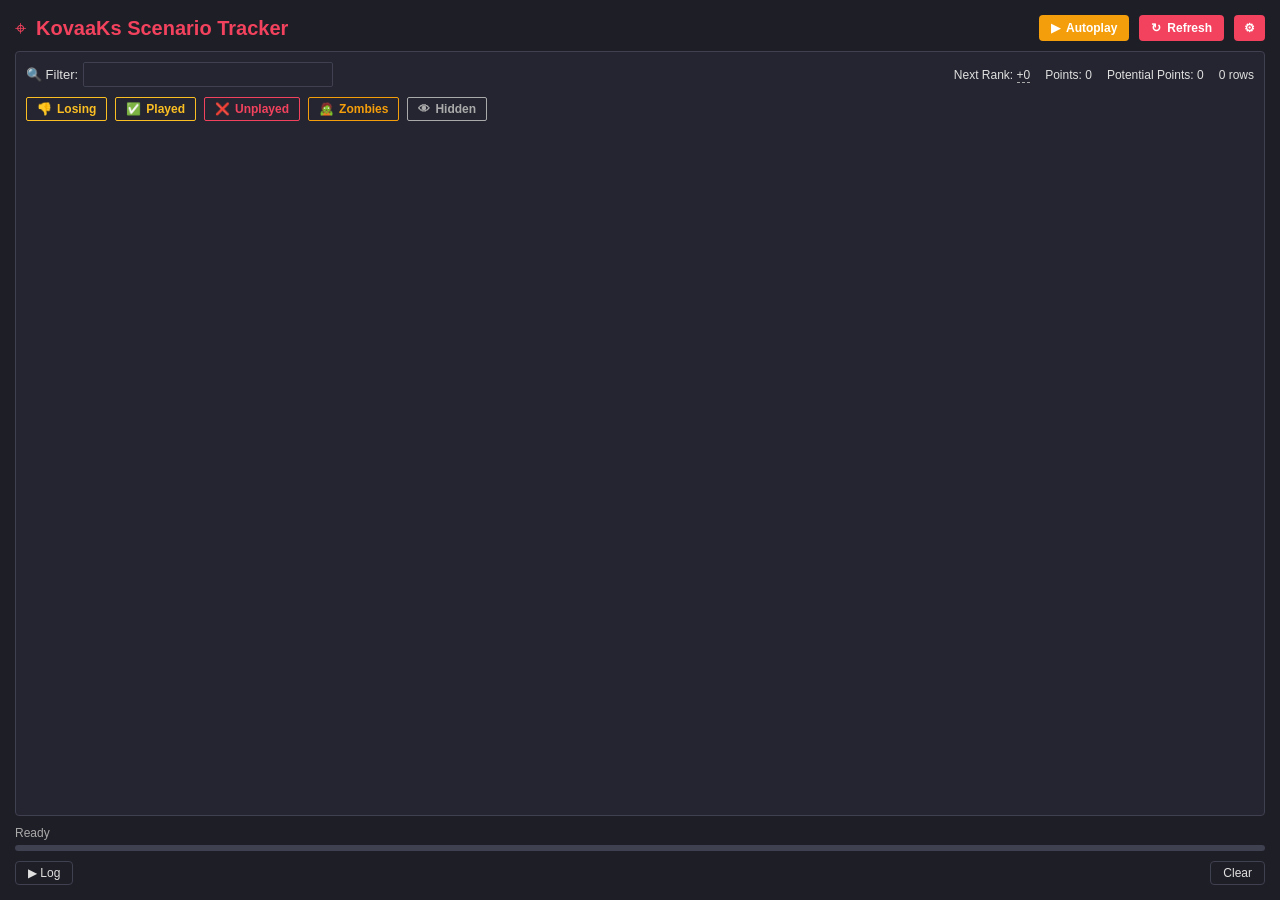
<file: web/index.html>
<!DOCTYPE html>
<html lang="en">
<head>
    <meta charset="UTF-8">
    <meta name="viewport" content="width=device-width, initial-scale=1.0">
    <title>KovaaK's Scenario Tracker</title>
    <link rel="stylesheet" href="style.css">
</head>
<body>
    <div id="app">
        <header class="header">
            <div class="header-left">
                <div class="logo">⌖</div>
                <h1>KovaaKs Scenario Tracker</h1>
            </div>
            <div class="header-right">
                <button id="btn-autoplay" class="action-btn autoplay-btn">
                    <span class="icon">▶</span> Autoplay
                </button>
                <button id="btn-fetch" class="action-btn fetch-btn">
                    <span class="icon">↻</span> Refresh
                </button>
                <button id="btn-stop-fetch" class="action-btn stop-fetch-btn" style="display: none;">
                    <span class="icon">■</span> Stop
                </button>
                <button id="btn-settings" class="action-btn settings-btn">
                    <span class="icon">⚙</span>
                </button>
            </div>
        </header>

        <main class="main-content">
            <div class="top-bar">
                <div class="search-container">
                    <label for="search-input"><span class="icon">🔍</span> Filter:</label>
                    <input type="text" id="search-input">
                </div>
                <div class="stats-container">
                    <span class="tooltip-container">
                        Next Rank: <span id="stat-next-rank" class="tooltip-trigger">+0</span>
                        <span class="tooltip-content" id="next-rank-tooltip">
                            <div class="tooltip-row"><strong>Live Gap to Target:</strong> <span id="stat-live-gap">Loading...</span></div>
                            <div class="tooltip-row"><strong>Scenarios to Next:</strong> <span id="stat-scenarios-left">Loading...</span></div>
                            <div class="tooltip-row"><strong>Current Avg Percentile:</strong> <span id="stat-current-pct">Loading...</span></div>
                            <div class="tooltip-row"><strong>Required Avg Percentile:</strong> <span id="stat-required-pct">Loading...</span></div>
                        </span>
                    </span>
                    <span>Points: <span id="stat-points">0</span></span>
                    <span>Potential Points: <span id="stat-potential">0</span></span>
                    <span id="stat-rows">0 rows</span>
                </div>
            </div>

            <div class="filter-bar">
                <div class="filter-toggles">
                    <button class="toggle-btn" data-filter="losing" id="toggle-losing">
                        <span class="icon">👎</span> Losing
                    </button>
                    <button class="toggle-btn" data-filter="me" id="toggle-me">
                        <span class="icon">✅</span> Played
                    </button>
                    <button class="toggle-btn unplayed" data-filter="unplayed" id="toggle-unplayed">
                        <span class="icon">❌</span> Unplayed
                    </button>
                    <button class="toggle-btn" data-filter="zombies" id="toggle-zombies">
                        <span class="icon">🧟</span> Zombies
                    </button>
                    <button class="toggle-btn" data-filter="hidden" id="toggle-hidden">
                        <span class="icon">👁</span> Hidden
                    </button>
                </div>
            </div>

            <div class="table-container">
                <table id="data-table">
                    <thead>
                        <tr>
                            <!-- Headers dynamically generated in JS -->
                        </tr>
                    </thead>
                    <tbody>
                        <!-- Rows dynamically generated in JS -->
                    </tbody>
                </table>
            </div>
        </main>
        
        <div id="credential-notice" role="status" style="display: none; padding: 10px 20px; color: var(--text-secondary); font-size: 12px;"></div>
        <div id="status-bar" class="status-bar">
            <div id="status-text">Ready</div>
            <div class="progress-container">
                <div id="progress-bar" class="progress-bar"></div>
            </div>
        </div>
        
        <div id="log-panel" class="log-panel" style="display: none;">
            <pre id="log-content"></pre>
        </div>
        
        <div class="bottom-bar">
            <button id="btn-log" class="bottom-btn"><span class="icon">▶</span> Log</button>
            <button id="btn-clear" class="bottom-btn right-align">Clear</button>
        </div>
        <div id="login-modal" class="modal" style="display: none;">
            <div class="modal-content">
                <h2>KovaaK's Login</h2>
                <div class="form-group">
                    <label>Username</label>
                    <input type="text" id="login-username">
                </div>
                <div class="form-group">
                    <label>Password</label>
                    <div class="password-wrapper">
                        <input type="password" id="login-password" autocomplete="off" aria-describedby="login-credential-message">
                        <button type="button" class="password-toggle-btn" id="login-show-password" title="Show Password" tabindex="-1">
                            <svg class="eye-show" viewBox="0 0 24 24" fill="none" stroke="currentColor" stroke-width="2" stroke-linecap="round" stroke-linejoin="round">
                                <path d="M1 12s4-8 11-8 11 8 11 8-4 8-11 8-11-8-11-8z"></path>
                                <circle cx="12" cy="12" r="3"></circle>
                            </svg>
                            <svg class="eye-hide" viewBox="0 0 24 24" fill="none" stroke="currentColor" stroke-width="2" stroke-linecap="round" stroke-linejoin="round" style="display: none;">
                                <path d="M17.94 17.94A10.07 10.07 0 0 1 12 20c-7 0-11-8-11-8a18.45 18.45 0 0 1 5.06-5.94M9.9 4.24A9.12 9.12 0 0 1 12 4c7 0 11 8 11 8a18.5 18.5 0 0 1-2.16 3.19m-6.72-1.07a3 3 0 1 1-4.24-4.24"></path>
                                <line x1="1" y1="1" x2="23" y2="23"></line>
                            </svg>
                        </button>
                    </div>
                </div>
                <p id="login-credential-message" role="status" style="font-size: 12px; color: var(--text-secondary); line-height: 1.5;"></p>
                <div class="modal-buttons">
                    <button id="btn-login-cancel" class="bottom-btn">Cancel</button>
                    <button id="btn-login-submit" class="action-btn fetch-btn">Login & Fetch</button>
                </div>
            </div>
        </div>
        <div id="settings-modal" class="modal" style="display: none;">
            <div class="modal-content" style="width: 400px; max-height: 90vh; overflow-y: auto;">
                <h2>Settings</h2>
                <div class="form-group">
                    <label>KovaaKs Username</label>
                    <input type="text" id="settings-username">
                </div>
                <div class="form-group">
                    <label>KovaaKs Password</label>
                    <div class="password-wrapper">
                        <input type="password" id="settings-password" autocomplete="off" aria-describedby="settings-credential-message">
                        <button type="button" class="password-toggle-btn" id="settings-show-password" title="Show Password" tabindex="-1">
                            <svg class="eye-show" viewBox="0 0 24 24" fill="none" stroke="currentColor" stroke-width="2" stroke-linecap="round" stroke-linejoin="round">
                                <path d="M1 12s4-8 11-8 11 8 11 8-4 8-11 8-11-8-11-8z"></path>
                                <circle cx="12" cy="12" r="3"></circle>
                            </svg>
                            <svg class="eye-hide" viewBox="0 0 24 24" fill="none" stroke="currentColor" stroke-width="2" stroke-linecap="round" stroke-linejoin="round" style="display: none;">
                                <path d="M17.94 17.94A10.07 10.07 0 0 1 12 20c-7 0-11-8-11-8a18.45 18.45 0 0 1 5.06-5.94M9.9 4.24A9.12 9.12 0 0 1 12 4c7 0 11 8 11 8a18.5 18.5 0 0 1-2.16 3.19m-6.72-1.07a3 3 0 1 1-4.24-4.24"></path>
                                <line x1="1" y1="1" x2="23" y2="23"></line>
                            </svg>
                        </button>
                    </div>
                </div>
                <div class="form-group">
                    <p id="settings-credential-message" role="status" style="font-size: 12px; color: var(--text-secondary); line-height: 1.5; margin-bottom: 8px;"></p>
                    <button type="button" id="btn-forget-password" class="bottom-btn">Forget saved password</button>
                </div>
                <div class="form-group">
                    <label>Stats Folder</label>
                    <input type="text" id="settings-stats-dir">
                </div>
                <div class="form-group">
                    <label>Min Entries for Fetching</label>
                    <input type="number" id="settings-min-entries">
                </div>
                <div class="form-group checkbox-group">
                    <input type="checkbox" id="settings-auto-refresh">
                    <label for="settings-auto-refresh">Auto Refresh</label>
                </div>
                <div class="form-group checkbox-group">
                    <input type="checkbox" id="settings-auto-refresh-github">
                    <label for="settings-auto-refresh-github">Wait for scenario data update</label>
                </div>
                <div class="form-group">
                    <label>Refresh Interval (hours)</label>
                    <input type="number" id="settings-refresh-interval" min="1">
                </div>
                <div class="form-group checkbox-group">
                    <input type="checkbox" id="settings-always-show-total-points">
                    <label for="settings-always-show-total-points">Always display total points</label>
                </div>
                <div class="form-group checkbox-group">
                    <input type="checkbox" id="settings-auto-fit-columns">
                    <label for="settings-auto-fit-columns">Auto fit columns to window (disables resizing)</label>
                </div>
                <div class="modal-buttons">
                    <button id="btn-settings-cancel" class="bottom-btn">Cancel</button>
                    <button id="btn-settings-submit" class="action-btn">Save</button>
                </div>
            </div>
        </div>
    </div>
    <div id="context-menu" class="context-menu" style="display: none;">
        <div class="menu-item" id="menu-play-scenario">▶️ Play Scenario</div>
        <div class="menu-item" id="menu-copy-scenario">📋 Copy Scenario Name</div>
        <div class="menu-item" id="menu-toggle-hide">👁️ Hide/Unhide Scenario</div>
    </div>
    <div id="column-context-menu" class="context-menu" style="display: none;">
    </div>
    <div id="log-context-menu" class="context-menu" style="display: none;">
        <div class="menu-item" id="menu-log-copy">📄 Copy</div>
        <div class="menu-item" id="menu-log-selectall">🔍 Select All</div>
    </div>
    <div id="input-context-menu" class="context-menu" style="display: none;">
        <div class="menu-item" id="menu-input-cut">✂️ Cut</div>
        <div class="menu-item" id="menu-input-copy">📄 Copy</div>
        <div class="menu-item" id="menu-input-paste">📋 Paste</div>
        <div class="menu-item" id="menu-input-selectall">🔍 Select All</div>
    </div>
    <script src="script.js"></script>
</body>
</html>
</file>
<file: web/style.css>
:root {
    --bg-color: #1e1e26;
    --surface-color: #242530;
    --surface-hover: #2d2e3b;
    --text-primary: #e0e0e0;
    --text-secondary: #aaaaaa;
    --border-color: #3f4050;
    --primary-red: #f2425d;
    --orange: #f59e0b;
    --blue: #3b82f6;
    --yellow: #fbbf24;
}

* { box-sizing: border-box; margin: 0; padding: 0; }

body {
    font-family: 'Inter', sans-serif;
    background-color: var(--bg-color);
    color: var(--text-primary);
    display: flex;
    justify-content: center;
    height: 100vh;
    overflow: hidden;
    font-size: 13px;
}

#app {
    width: 100%;
    display: flex;
    flex-direction: column;
    padding: 10px 15px;
    height: 100%;
}

.header {
    display: flex;
    justify-content: space-between;
    align-items: center;
    padding: 5px 0 10px 0;
}

.header-left {
    display: flex;
    align-items: center;
    gap: 10px;
}

.logo {
    color: var(--primary-red);
    font-size: 20px;
}

.header h1 {
    font-size: 20px;
    font-weight: 700;
    color: var(--primary-red);
}

.header-right {
    display: flex;
    gap: 10px;
}

.action-btn {
    border: none;
    border-radius: 4px;
    padding: 6px 12px;
    color: white;
    font-weight: 600;
    font-size: 12px;
    cursor: pointer;
    display: flex;
    align-items: center;
    gap: 6px;
}
.autoplay-btn { background-color: var(--orange); }
.fetch-btn { background-color: var(--primary-red); }
.settings-btn { background-color: var(--primary-red); padding: 6px 10px;}
.stop-fetch-btn {
    background-color: transparent;
    border: 1px solid var(--primary-red);
    color: var(--primary-red);
    transition: background-color 0.2s, color 0.2s;
}
.stop-fetch-btn:hover {
    background-color: var(--primary-red);
    color: white;
}

.main-content {
    display: flex;
    flex-direction: column;
    flex: 1;
    background-color: var(--surface-color);
    border-radius: 4px;
    border: 1px solid var(--border-color);
    overflow: hidden;
}

.top-bar {
    display: flex;
    justify-content: space-between;
    align-items: center;
    padding: 10px;
}

.search-container {
    display: flex;
    align-items: center;
    gap: 5px;
}
.search-container input {
    background-color: transparent;
    border: 1px solid var(--border-color);
    color: var(--text-primary);
    padding: 4px 8px;
    border-radius: 2px;
    width: 250px;
    outline: none;
}
.search-container input:focus { border-color: var(--text-secondary); }

.stats-container {
    display: flex;
    gap: 15px;
    font-size: 12px;
}

.filter-bar {
    padding: 0 10px 10px 10px;
}

.filter-toggles {
    display: flex;
    gap: 8px;
}

.toggle-btn {
    background: transparent;
    border: 1px solid;
    border-radius: 2px;
    padding: 4px 10px;
    font-size: 12px;
    font-weight: 600;
    cursor: pointer;
    display: flex;
    align-items: center;
    gap: 5px;
}
#toggle-losing { border-color: var(--yellow); color: var(--yellow); }
#toggle-losing.active { background-color: rgba(251, 191, 36, 0.2); }
#toggle-me { border-color: var(--yellow); color: var(--yellow); }
#toggle-me.active { background-color: rgba(251, 191, 36, 0.2); }
#toggle-unplayed { border-color: var(--primary-red); color: var(--primary-red); }
#toggle-unplayed.active { background-color: rgba(242, 66, 93, 0.2); }
#toggle-hidden { border-color: var(--text-secondary); color: var(--text-secondary); }
#toggle-hidden.active { background-color: rgba(170, 170, 170, 0.2); }
#toggle-zombies { border-color: var(--orange); color: var(--orange); }
#toggle-zombies.active { background-color: rgba(245, 158, 11, 0.2); }

.table-container {
    flex: 1;
    overflow-y: auto;
    overflow-x: auto;
    will-change: transform;
    transform: translate3d(0, 0, 0);
    -webkit-backface-visibility: hidden;
    backface-visibility: hidden;
}

table {
    width: 100%;
    border-collapse: separate;
    border-spacing: 0;
    text-align: left;
}

thead {
    position: sticky;
    top: 0;
    z-index: 10;
}

th {
    position: relative;
    background-color: var(--surface-color);
    padding: 8px 10px;
    font-size: 12px;
    font-weight: 600;
    color: var(--text-primary);
    cursor: pointer;
    user-select: none;
    border-bottom: 1px solid var(--border-color);
    border-top: 1px solid var(--border-color);
    border-right: 1px solid var(--border-color);
    white-space: nowrap;
}
th:last-child {
    border-right: none;
}
th:hover .resizer {
    background-color: var(--border-color);
}

.resizer {
    position: absolute;
    top: 0;
    right: -3px;
    width: 6px;
    cursor: col-resize;
    user-select: none;
    height: 100%;
    z-index: 1;
    transition: background-color 0.2s;
}

.resizer:hover, .resizing {
    background-color: var(--primary-red) !important;
}

td {
    padding: 6px 10px;
    border-bottom: 1px solid rgba(255,255,255,0.05);
    border-right: 1px solid rgba(255,255,255,0.05);
    font-size: 12px;
    white-space: nowrap;
    overflow: hidden;
    text-overflow: ellipsis;
}
td:last-child {
    border-right: none;
}
td:first-child { color: var(--text-primary); font-weight: 500;}

tr:hover td {
    background-color: rgba(255, 255, 255, 0.05);
}

.play-btn-cell {
    color: var(--text-secondary);
    margin-right: 5px;
    cursor: pointer;
    transition: color 0.15s ease, transform 0.15s ease;
    display: inline-block;
}
.play-btn-cell:hover {
    color: var(--primary-red) !important;
    transform: scale(1.25);
}

tr.selected td {
    background-color: rgba(242, 66, 93, 0.2) !important;
}

.autoplay-btn.active {
    background-color: #2ecc71 !important;
}



.status-bar {
    margin-top: 10px;
    margin-bottom: 10px;
    font-size: 12px;
    color: var(--text-secondary);
}

.progress-container {
    height: 6px;
    background-color: var(--border-color);
    margin-top: 5px;
    border-radius: 3px;
    overflow: hidden;
    position: relative;
}

.progress-bar {
    height: 100%;
    background: linear-gradient(90deg, var(--primary-red) 0%, #ff6b8b 100%);
    width: 0%;
    transition: width 0.4s cubic-bezier(0.4, 0, 0.2, 1);
    border-radius: 3px;
    box-shadow: 0 0 8px rgba(242, 66, 93, 0.5);
}

.progress-bar.indeterminate {
    width: 100% !important;
    background: linear-gradient(90deg, 
        rgba(242, 66, 93, 0.2) 0%, 
        rgba(242, 66, 93, 1) 50%, 
        rgba(242, 66, 93, 0.2) 100%
    );
    background-size: 200% 100%;
    animation: shimmer 1.5s infinite linear;
    box-shadow: none;
}

@keyframes shimmer {
    0% {
        background-position: 200% 0;
    }
    100% {
        background-position: -200% 0;
    }
}

.bottom-bar {
    display: flex;
    justify-content: space-between;
    margin-bottom: 5px;
}

.bottom-btn {
    background-color: transparent;
    border: 1px solid var(--border-color);
    color: var(--text-primary);
    padding: 4px 12px;
    border-radius: 4px;
    cursor: pointer;
    font-size: 12px;
}
.bottom-btn:hover {
    background-color: var(--surface-hover);
}

.log-panel {
    background-color: #000;
    border: 1px solid var(--border-color);
    border-radius: 4px;
    height: 150px;
    margin-bottom: 10px;
    overflow-y: auto;
    padding: 10px;
    user-select: text;
    -webkit-user-select: text;
    -moz-user-select: text;
    -ms-user-select: text;
}

#log-content {
    font-family: 'Consolas', monospace;
    font-size: 11px;
    color: #4a90e2; /* Assuming a bluish/greenish or grey color for logs, let's use a nice tech green or blue */
    white-space: pre-wrap;
    word-break: break-all;
    user-select: text;
    -webkit-user-select: text;
    -moz-user-select: text;
    -ms-user-select: text;
}

::-webkit-scrollbar { width: 10px; height: 10px; }
::-webkit-scrollbar-track { background: var(--surface-color); border-left: 1px solid var(--border-color); }
::-webkit-scrollbar-thumb { background: #4a4a5a; border: 1px solid var(--surface-color); border-radius: 5px; }
::-webkit-scrollbar-thumb:hover { background: #6a6a7a; }

.modal {
    position: fixed;
    top: 0; left: 0; width: 100%; height: 100%;
    background: rgba(0,0,0,0.7);
    display: flex;
    justify-content: center;
    align-items: center;
    z-index: 1000;
}

.modal-content {
    background-color: var(--surface-color);
    padding: 20px;
    border-radius: 6px;
    border: 1px solid var(--border-color);
    width: 300px;
}

.modal-content h2 { margin-bottom: 15px; color: var(--text-primary); font-size: 16px; }

.form-group { margin-bottom: 15px; }
.form-group label { display: block; margin-bottom: 5px; color: var(--text-secondary); }
.form-group input { 
    width: 100%; 
    padding: 8px; 
    background: var(--bg-color); 
    border: 1px solid var(--border-color); 
    color: var(--text-primary); 
    border-radius: 4px;
    outline: none;
}
.form-group input:focus { border-color: var(--primary-red); }

.password-wrapper {
    position: relative;
    display: flex;
    align-items: center;
    width: 100%;
}
.password-wrapper input {
    padding-right: 36px;
}
.password-toggle-btn {
    position: absolute;
    right: 8px;
    background: none;
    border: none;
    padding: 4px;
    cursor: pointer;
    color: var(--text-secondary);
    display: flex;
    align-items: center;
    justify-content: center;
    transition: color 0.15s ease;
}
.password-toggle-btn:hover {
    color: var(--text-primary);
}
.password-toggle-btn svg {
    width: 16px;
    height: 16px;
}

.checkbox-group { display: flex; align-items: center; gap: 8px; margin-bottom: 10px; }
.checkbox-group label { display: inline-block; margin-bottom: 0; cursor: pointer; }
.checkbox-group input { width: auto; margin: 0; cursor: pointer; }

.modal-buttons { display: flex; justify-content: flex-end; gap: 10px; margin-top: 20px; }

/* Context Menu */
.context-menu {
    position: absolute;
    background-color: var(--surface-color);
    border: 1px solid var(--border-color);
    border-radius: 4px;
    box-shadow: 0 4px 6px rgba(0,0,0,0.3);
    z-index: 1000;
    padding: 5px 0;
    min-width: 150px;
}
.context-menu .menu-item {
    padding: 8px 15px;
    cursor: pointer;
    font-size: 13px;
    transition: background-color 0.2s;
}
.context-menu .menu-item:hover {
    background-color: var(--primary-red);
    color: white;
}

tr.zombie-row td {
    color: #555566 !important;
    text-decoration: line-through;
    text-decoration-color: rgba(255, 255, 255, 0.15);
}

/* Tooltip styling */
.tooltip-container {
    position: relative;
    cursor: help;
    display: inline-block;
}

.tooltip-trigger {
    border-bottom: 1px dashed var(--text-secondary);
}

.tooltip-content {
    visibility: hidden;
    width: 250px;
    background-color: var(--surface-color);
    border: 1px solid var(--border-color);
    color: var(--text-primary);
    text-align: left;
    border-radius: 4px;
    padding: 10px;
    position: absolute;
    z-index: 9999;
    top: calc(100% + 5px); /* Place the tooltip below the text */
    left: 50%;
    transform: translateX(-50%);
    opacity: 0;
    transition: opacity 0.3s, visibility 0.3s;
    box-shadow: 0 4px 12px rgba(0, 0, 0, 0.5);
    font-size: 11px;
    line-height: 1.5;
    pointer-events: none;
}

.tooltip-content::after {
    content: "";
    position: absolute;
    bottom: 100%; /* At the top of the tooltip */
    left: 50%;
    margin-left: -5px;
    border-width: 5px;
    border-style: solid;
    border-color: transparent transparent var(--surface-color) transparent;
}

.tooltip-container:hover .tooltip-content {
    visibility: visible;
    opacity: 1;
}

.tooltip-row {
    display: flex;
    justify-content: space-between;
    margin-bottom: 4px;
}

.tooltip-row:last-child {
    margin-bottom: 0;
}
</file>
